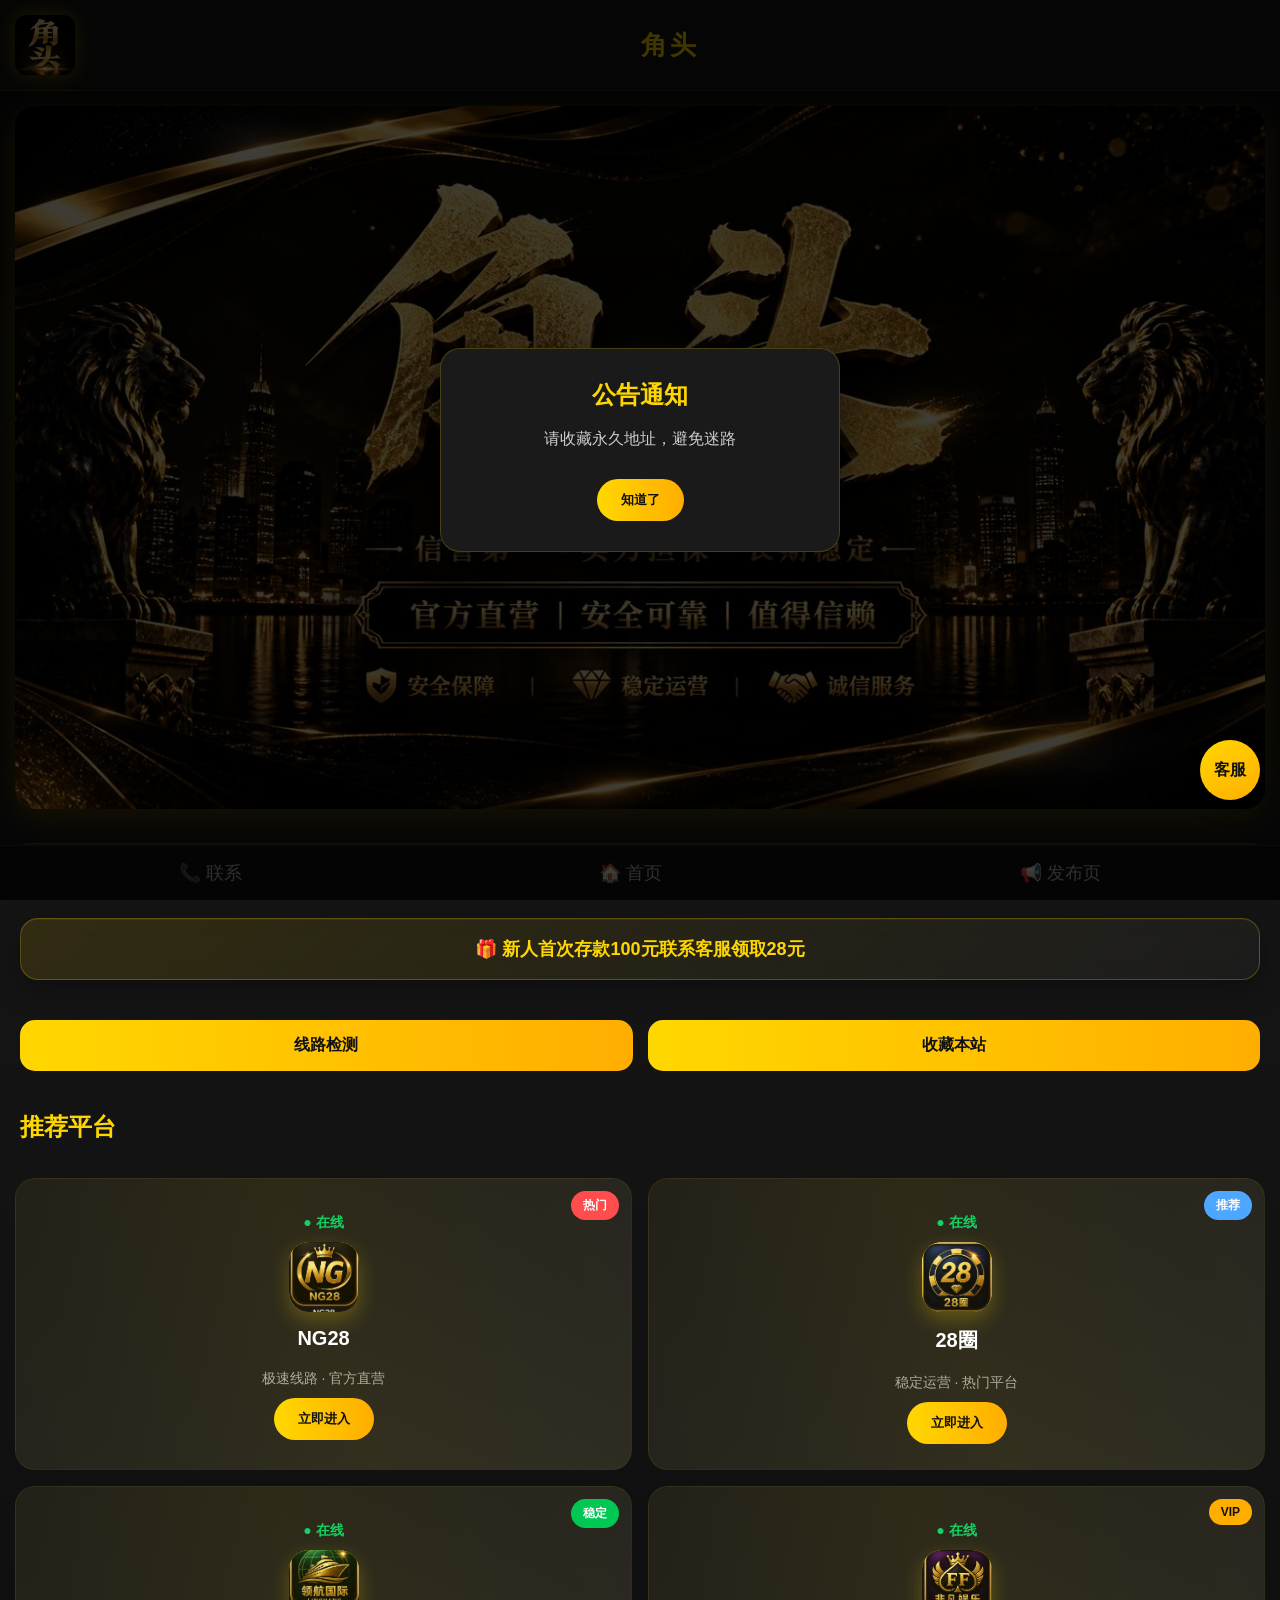
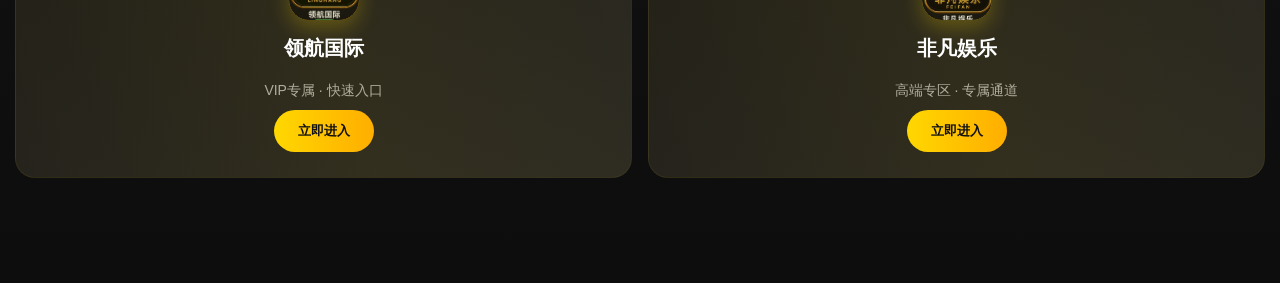
<file: index.html>
<!DOCTYPE html>
<html lang="zh-CN">
<head>
<meta charset="UTF-8">
<meta name="viewport" content="width=device-width,initial-scale=1.0">
<title>角头</title>
<link rel="stylesheet" href="css/style.css">
</head>
<body>

<div id="popup" class="popup">
    <div class="popup-box">
        <h2>公告通知</h2>
        <p>请收藏永久地址，避免迷路</p>
        <button onclick="closePopup()">知道了</button>
    </div>
</div>

<header class="topbar">
    <img src="images/logo.jpg" class="logo">
    <h1>角头</h1>
</header>

<section class="banner">
    <img src="images/banner.jpg">
</section>

<section class="notice">
    <marquee>官方直营 · 稳定运营 · 最新线路实时更新</marquee>
</section>

    <section class="welcome-box">
    🎁 新人首次存款100元联系客服领取28元
</section>
    
<section class="quick-tools">

<a href="publish.html" class="tool-btn">
线路检测
</a>

<button class="tool-btn" onclick="copyText('https://jiaotou11.github.io/jiaotou/')">
收藏本站
</button>

</section>

<section class="game-title">
    <h2>推荐平台</h2>
</section>

<section class="game-list">

<a href="https://103.54.60.22:8866/#/link?allwin=JelZFpzXt%2BwXiIdBRQbkAg%3D%3D" class="card">
    <span class="tag hot">热门</span>
    <span class="status online">● 在线</span>
    <div class="app-icon"><img src="images/ng28.png"></div>
    <h3>NG28</h3>
    <p>极速线路 · 官方直营</p>
    <button>立即进入</button>
</a>

<a href="https://38.181.23.34:60006/#/link?allwin=94QIqK15258846" class="card">
    <span class="tag recommend">推荐</span>
    <span class="status online">● 在线</span>
    <div class="app-icon"><img src="images/28q.png"></div>
    <h3>28圈</h3>
    <p>稳定运营 · 热门平台</p>
    <button>立即进入</button>
</a>

<a href="https://rsesra.hfjcl.com/app/register.php?site_id=1064&pt=DA3E0136-6C0C-8305-7562-2C1389C25AAF" class="card">
    <span class="tag stable">稳定</span>
    <span class="status online">● 在线</span>
    <div class="app-icon"><img src="images/lh.png"></div>
    <h3>领航国际</h3>
    <p>VIP专属 · 快速入口</p>
    <button>立即进入</button>
</a>

<a href="https://lncqc.jgqvji.com/app/register.php?site_id=1050&topId=6131763823921237&selfPlanId=5049579" class="card">
    <span class="tag vip">VIP</span>
    <span class="status online">● 在线</span>
    <div class="app-icon"><img src="images/ff.png"></div>
    <h3>非凡娱乐</h3>
    <p>高端专区 · 专属通道</p>
    <button>立即进入</button>
</a>

</section>

<!-- 悬浮客服 -->
<a href="contact.html" class="float-service">
客服
</a>

<nav class="bottom-nav">
    <a href="contact.html">📞 联系</a>
    <a href="index.html">🏠 首页</a>
    <a href="publish.html">📢 发布页</a>
</nav>

<script src="js/main.js"></script>

</body>
</html>
</file>
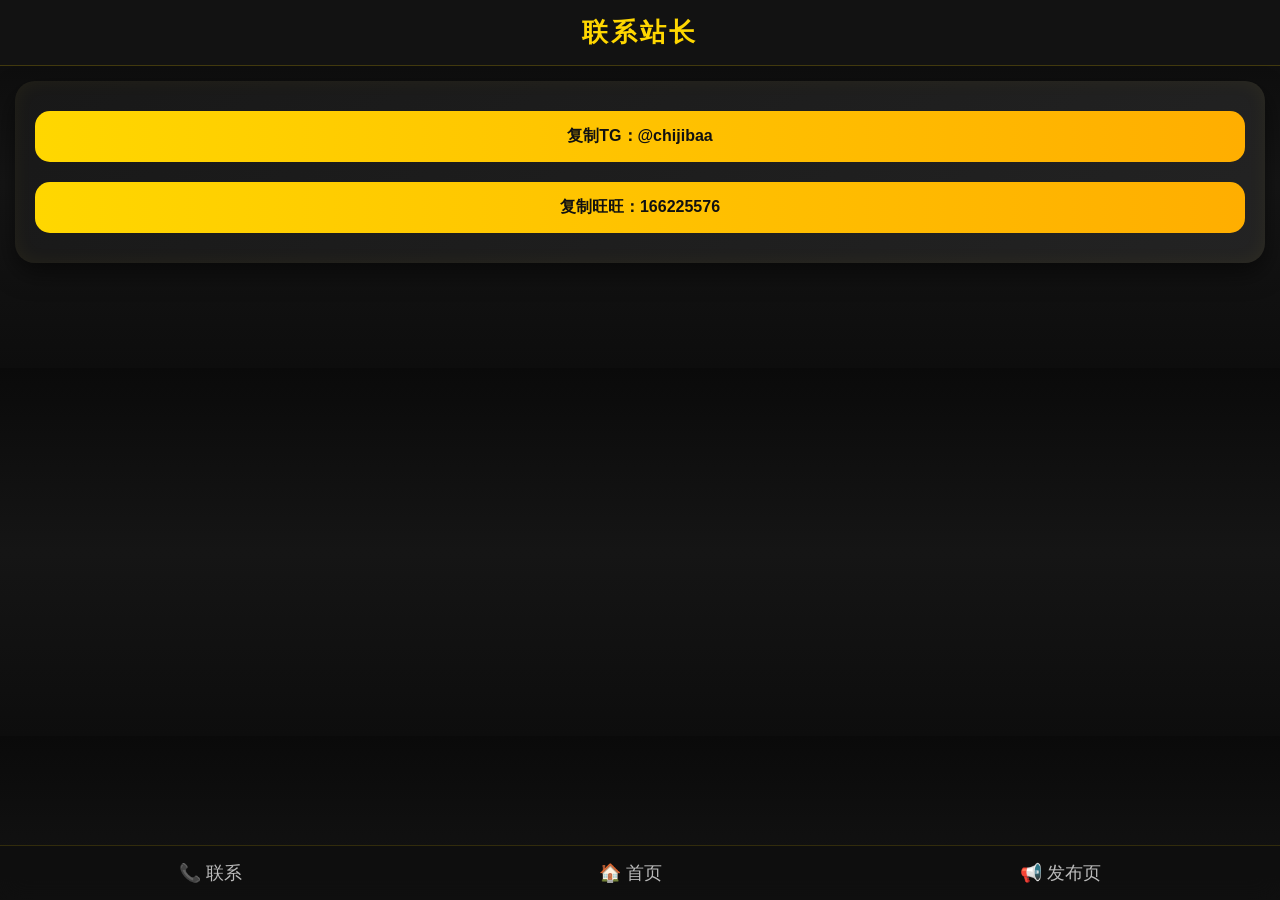
<file: contact.html>
<!DOCTYPE html>
<html lang="zh-CN">
<head>
<meta charset="UTF-8">
<meta name="viewport" content="width=device-width,initial-scale=1.0">
<title>联系站长</title>
<link rel="stylesheet" href="css/style.css">
</head>
<body>

<header class="topbar">
    <h1>联系站长</h1>
</header>

<section class="site-info">

<button class="copy-btn" onclick="copyText('@chijibaa')">
复制TG：@chijibaa
</button>

<button class="copy-btn" onclick="copyText('166225576')">
复制旺旺：166225576
</button>

</section>

<nav class="bottom-nav">
    <a href="contact.html">📞 联系</a>
    <a href="index.html">🏠 首页</a>
    <a href="publish.html">📢 发布页</a>
</nav>

<script src="js/main.js"></script>

</body>
</html>
</file>
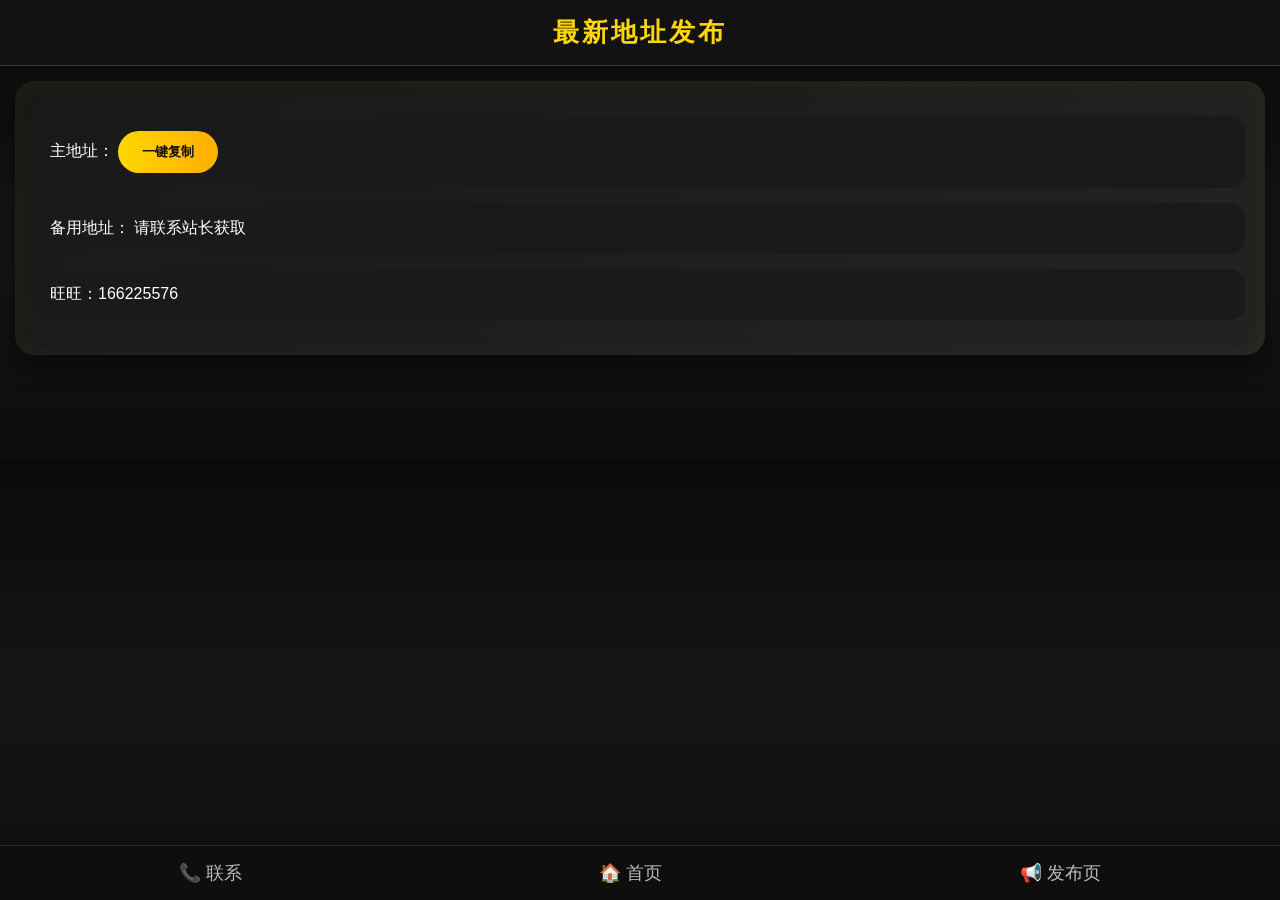
<file: publish.html>
<!DOCTYPE html>
<html lang="zh-CN">
<head>
<meta charset="UTF-8">
<meta name="viewport" content="width=device-width,initial-scale=1.0">
<title>发布页</title>
<link rel="stylesheet" href="css/style.css">
</head>
<body>

<header class="topbar">
    <h1>最新地址发布</h1>
</header>

<section class="site-info">

<div class="address-box">
    主地址：
    <button onclick="copyText('https://jiaotou11.github.io/jiaotou/')">
        一键复制
    </button>
</div>

<div class="address-box">
    备用地址：
    请联系站长获取
</div>

<div class="address-box">
    旺旺：166225576
</div>

</section>

<nav class="bottom-nav">
    <a href="contact.html">📞 联系</a>
    <a href="index.html">🏠 首页</a>
    <a href="publish.html">📢 发布页</a>
</nav>

<script src="js/main.js"></script>

</body>
</html>
</file>
<file: css/style.css>
*{
    margin:0;
    padding:0;
    box-sizing:border-box;
}

body{
    background:
    linear-gradient(180deg,#0a0a0a,#151515,#0d0d0d);
    color:#fff;
    font-family:Arial, sans-serif;
    padding-bottom:90px;
}

.topbar{
    display:flex;
    align-items:center;
    padding:15px;
    background:rgba(20,20,20,.95);
    backdrop-filter:blur(10px);
    border-bottom:1px solid rgba(255,215,0,.2);
}

.logo{
    width:60px;
    height:60px;
    border-radius:12px;
    box-shadow:0 0 20px rgba(255,215,0,.4);
}

.topbar h1{
    flex:1;
    text-align:center;
    color:#ffd700;
    font-size:26px;
    letter-spacing:3px;
}

.banner{
    padding:15px;
}

.banner img{
    width:100%;
    border-radius:20px;
    box-shadow:0 10px 30px rgba(255,215,0,.25);
}

.notice{
    margin:15px;
    padding:14px;
    border-radius:14px;
    background:rgba(255,215,0,.08);
    border:1px solid rgba(255,215,0,.2);
    color:#ffd700;
}

.site-info{
    margin:15px;
    padding:20px;
    border-radius:20px;
    background:linear-gradient(145deg,#181818,#232323);
    box-shadow:
    inset 0 0 20px rgba(255,215,0,.05),
    0 10px 25px rgba(0,0,0,.5);
}

.site-info h2{
    color:#ffd700;
    font-size:34px;
    margin-bottom:10px;
}

.site-info p{
    color:#ccc;
}

.game-title{
    padding:20px;
}

.game-title h2{
    color:#ffd700;
    font-size:24px;
}

.game-list{
    display:grid;
    grid-template-columns:repeat(2,1fr);
    gap:16px;
    padding:15px;
}

.card{
    position:relative;
    background:linear-gradient(145deg,#181818,#242424);
    border-radius:20px;
    padding:25px 15px;
    text-align:center;
    text-decoration:none;
    overflow:hidden;
    border:1px solid rgba(255,215,0,.1);
    transition:.3s;
}

.card:hover{
    transform:translateY(-8px);
    box-shadow:0 15px 30px rgba(255,215,0,.2);
}

.card::before{
    content:"";
    position:absolute;
    top:-50%;
    left:-50%;
    width:200%;
    height:200%;
    background:linear-gradient(
        45deg,
        transparent,
        rgba(255,215,0,.08),
        transparent
    );
    transform:rotate(25deg);
}

.card h3{
    color:#fff;
    font-size:20px;
    margin-bottom:20px;
    position:relative;
    z-index:2;
}

button{
    border:none;
    padding:12px 24px;
    border-radius:30px;
    background:linear-gradient(90deg,#ffd700,#ffae00);
    color:#111;
    font-weight:bold;
    cursor:pointer;
    position:relative;
    z-index:2;
}

.bottom-nav{
    position:fixed;
    bottom:0;
    width:100%;
    display:flex;
    justify-content:space-around;
    padding:15px 0;
    background:rgba(15,15,15,.95);
    backdrop-filter:blur(12px);
    border-top:1px solid rgba(255,215,0,.15);
}

.bottom-nav a{
    color:#bbb;
    text-decoration:none;
    font-size:16px;
    transition:.3s;
}

.bottom-nav a:hover{
    color:#ffd700;
}
.app-icon{
    width:70px;
    height:70px;
    margin:0 auto 15px;
    border-radius:20px;
    background:linear-gradient(145deg,#ffd700,#ffae00);
    display:flex;
    align-items:center;
    justify-content:center;
    color:#111;
    font-size:24px;
    font-weight:bold;
    box-shadow:0 8px 20px rgba(255,215,0,.25);
}

.tag{
    position:absolute;
    top:12px;
    right:12px;
    padding:6px 12px;
    border-radius:30px;
    font-size:12px;
    font-weight:bold;
    color:white;
}

.hot{
    background:#ff4d4d;
}

.recommend{
    background:#4da6ff;
}

.stable{
    background:#00c853;
}

.vip{
    background:#ffae00;
    color:#111;
}

.popup{
    position:fixed;
    width:100%;
    height:100%;
    background:rgba(0,0,0,.75);
    display:flex;
    align-items:center;
    justify-content:center;
    z-index:999;
}

.popup-box{
    width:85%;
    max-width:400px;
    background:#1a1a1a;
    padding:30px;
    border-radius:20px;
    text-align:center;
    border:1px solid rgba(255,215,0,.2);
    box-shadow:0 15px 40px rgba(0,0,0,.6);
}

.popup-box h2{
    color:#ffd700;
    margin-bottom:15px;
    font-size:24px;
}

.popup-box p{
    margin-bottom:12px;
    color:#ccc;
    line-height:1.6;
}

.popup-box button{
    margin-top:15px;
}
.app-icon img{
    width:100%;
    height:100%;
    border-radius:20px;
    object-fit:cover;
}
.status{
    display:block;
    margin:10px 0;
    font-size:14px;
    font-weight:bold;
}

.online{
    color:#00d26a;
}

.activity-box{
    padding:20px;
}

.activity-card{
    background:#1a1a1a;
    padding:15px;
    border-radius:15px;
    margin-bottom:15px;
    border:1px solid rgba(255,215,0,.15);
}

.copy-btn{
    width:100%;
    padding:15px;
    margin:10px 0;
    border:none;
    border-radius:15px;
    font-size:16px;
}

.bottom-nav a{
    font-size:18px;
    text-decoration:none;
}

.address-box{
    background:#1a1a1a;
    padding:15px;
    border-radius:15px;
    margin:15px 0;
}
.quick-tools{
    display:flex;
    gap:15px;
    padding:20px;
}

.tool-btn{
    flex:1;
    padding:15px;
    border:none;
    border-radius:15px;
    font-size:16px;
    text-align:center;
    text-decoration:none;
    background:linear-gradient(90deg,#ffd700,#ffae00);
    color:#111;
    font-weight:bold;
}

.card p{
    margin:10px 0;
    color:#aaa;
    font-size:14px;
}

.float-service{
    position:fixed;
    right:20px;
    bottom:100px;
    width:60px;
    height:60px;
    border-radius:50%;
    display:flex;
    align-items:center;
    justify-content:center;
    text-decoration:none;
    font-weight:bold;
    background:linear-gradient(145deg,#ffd700,#ffae00);
    color:#111;
    box-shadow:0 8px 20px rgba(0,0,0,.35);
    z-index:999;
}

.bottom-nav{
    position:fixed;
    left:0;
    bottom:0;
    width:100%;
}
.welcome-box{
    margin:20px;
    padding:18px;
    border-radius:18px;
    text-align:center;
    font-size:18px;
    font-weight:bold;
    color:#ffd700;

    background:
    linear-gradient(
        135deg,
        rgba(255,215,0,.12),
        rgba(255,255,255,.03)
    );

    border:1px solid rgba(255,215,0,.25);

    box-shadow:
    0 8px 30px rgba(0,0,0,.35),
    inset 0 1px 1px rgba(255,255,255,.06);

    backdrop-filter:blur(10px);
}
</file>
